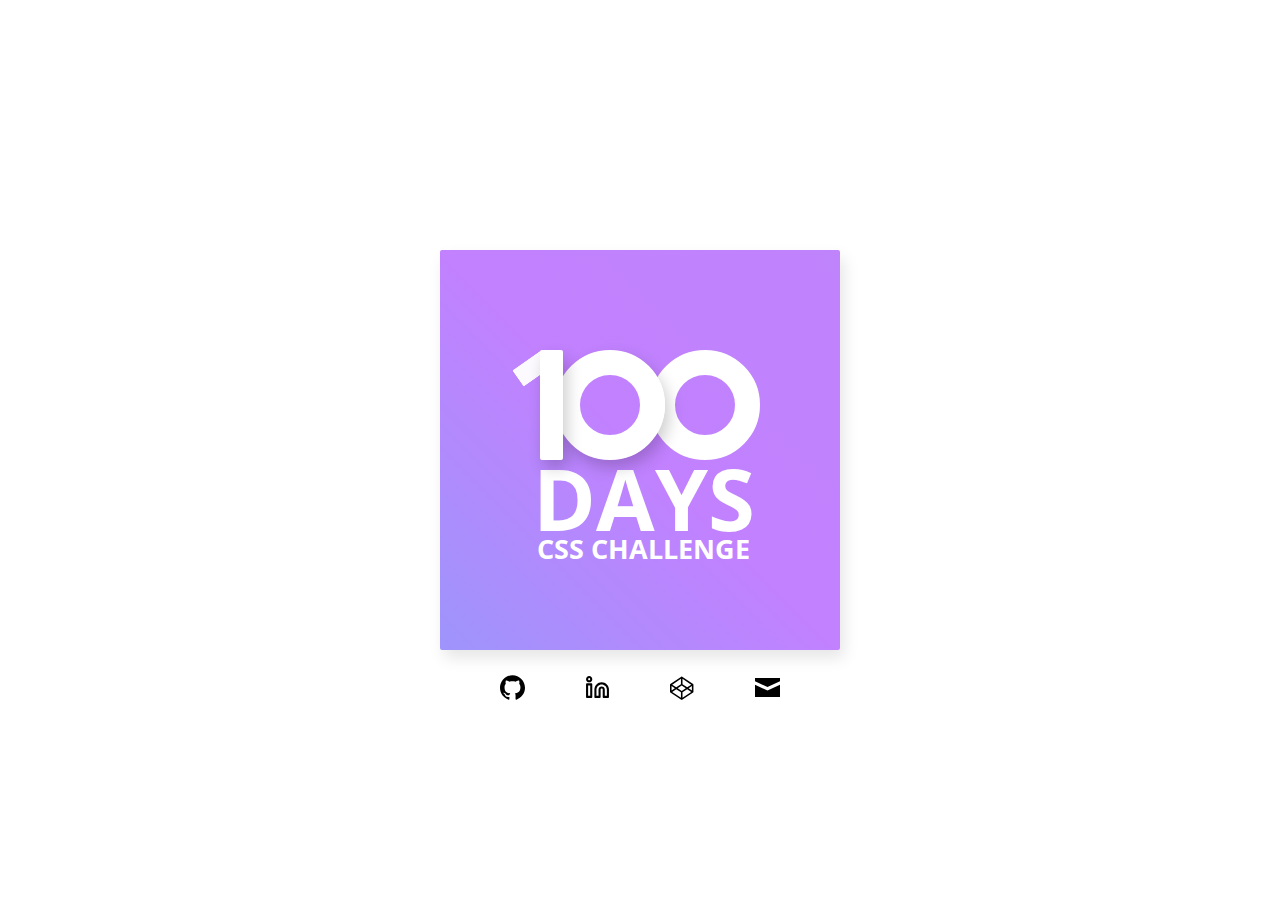
<file: day_1/index.html>
<!DOCTYPE html>
<html lang="en">
  <head>
    <meta charset="UTF-8" />
    <meta http-equiv="X-UA-Compatible" content="IE=edge" />
    <meta name="viewport" content="width=device-width, initial-scale=1.0" />
    <link rel="stylesheet" href="./style.css" />
    <title>Day One</title>
  </head>
  <body>
    <div class="frame">
      <div class="center">
        <div class="onetop"></div>
        <div class="oneline"></div>
        <div class="zero zero--1"></div>
        <div class="zero zero--2"></div>
        <h1 class="days">Days</h1>
        <h1 class="css">CSS Challenge</h1>
      </div>
      <div class="contact">
        <a
          href="https://github.com/sardaarNiamotullah"
          target="_blank"
          class="contact__site contact__site--git"
          ></a
        >
        <a
          href="https://www.linkedin.com/in/sardaar-niamotullah/"
          target="_blank"
          class="contact__site contact__site--in"
          ></a
        >
        <a
          href="https://codepen.io/sardaar_niamotullah"
          target="_blank"
          class="contact__site contact__site--pen"
          ></a
        >
        <a
          href="mailto:sardaar.niamotullah@gmail.com"
          class="contact__site contact__site--mail"
          ></a
        >
      </div>
    </div>
  </body>
</html>
</file>
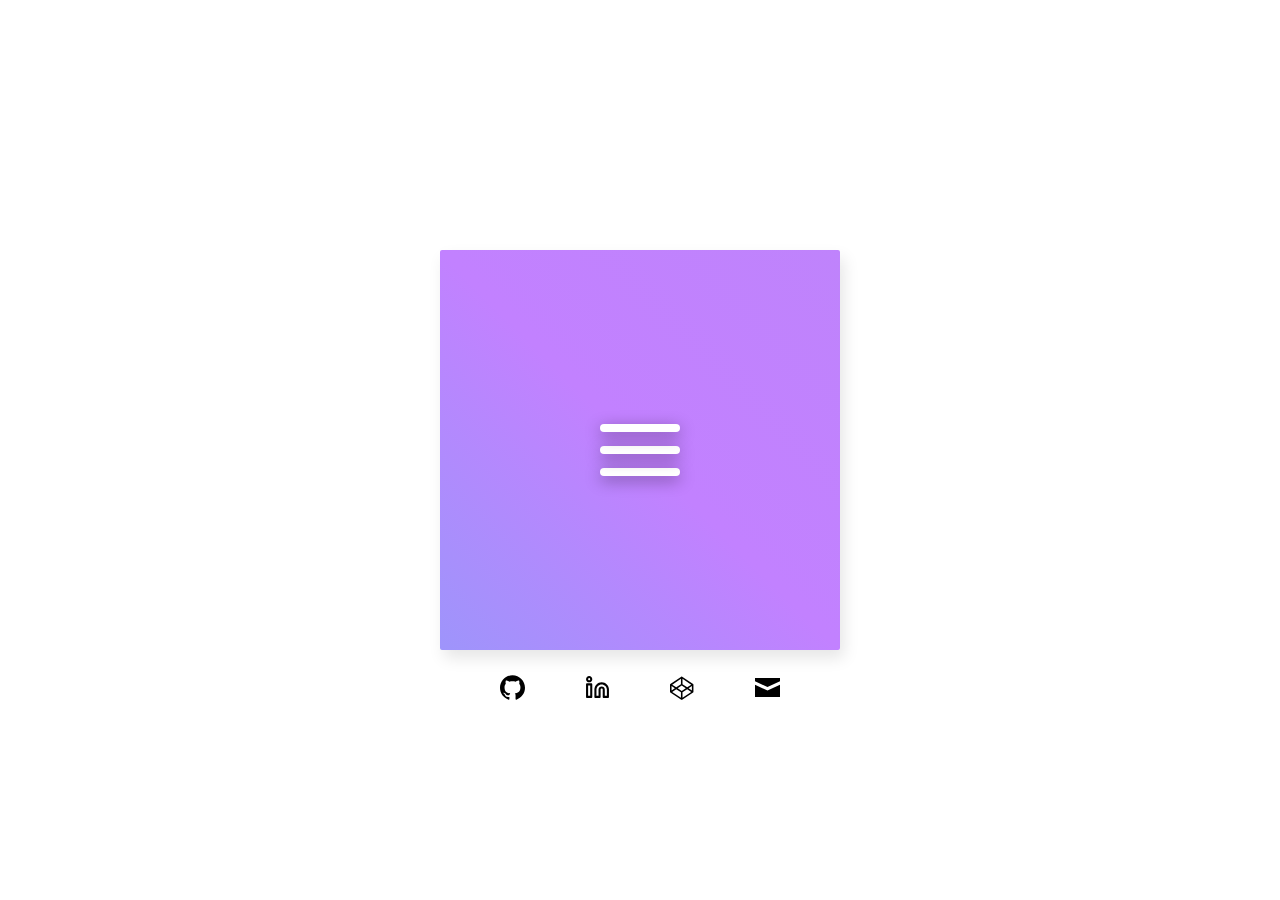
<file: day_2/index.html>
<!-- I have completed this project during doing a 100 days of CSS challenge on www.100dayscss.com -->
<!DOCTYPE html>
<html lang="en">
  <head>
    <meta charset="UTF-8" />
    <meta http-equiv="X-UA-Compatible" content="IE=edge" />
    <meta name="viewport" content="width=device-width, initial-scale=1.0" />
    <link rel="stylesheet" href="./style.css" />
    <title>Day Two</title>
  </head>
  <body>
    <div class="frame">
      <div class="center">
        <input type="checkbox" class="center__checkbox" />
        <div class="center__line"></div>
        <div class="center__imgLine"></div>
      </div>
      <div class="contact">
        <a href="https://github.com/sardaarNiamotullah" target="_blank" class="contact__site contact__site--git"></a>
        <a href="https://www.linkedin.com/in/sardaar-niamotullah/" target="_blank" class="contact__site contact__site--in"></a>
        <a href="https://codepen.io/sardaar_niamotullah" target="_blank" class="contact__site contact__site--pen"></a>
        <a href="mailto:sardaar.niamotullah@gmail.com" class="contact__site contact__site--mail"></a>
      </div>
    </div>
  </body>
</html>
</file>
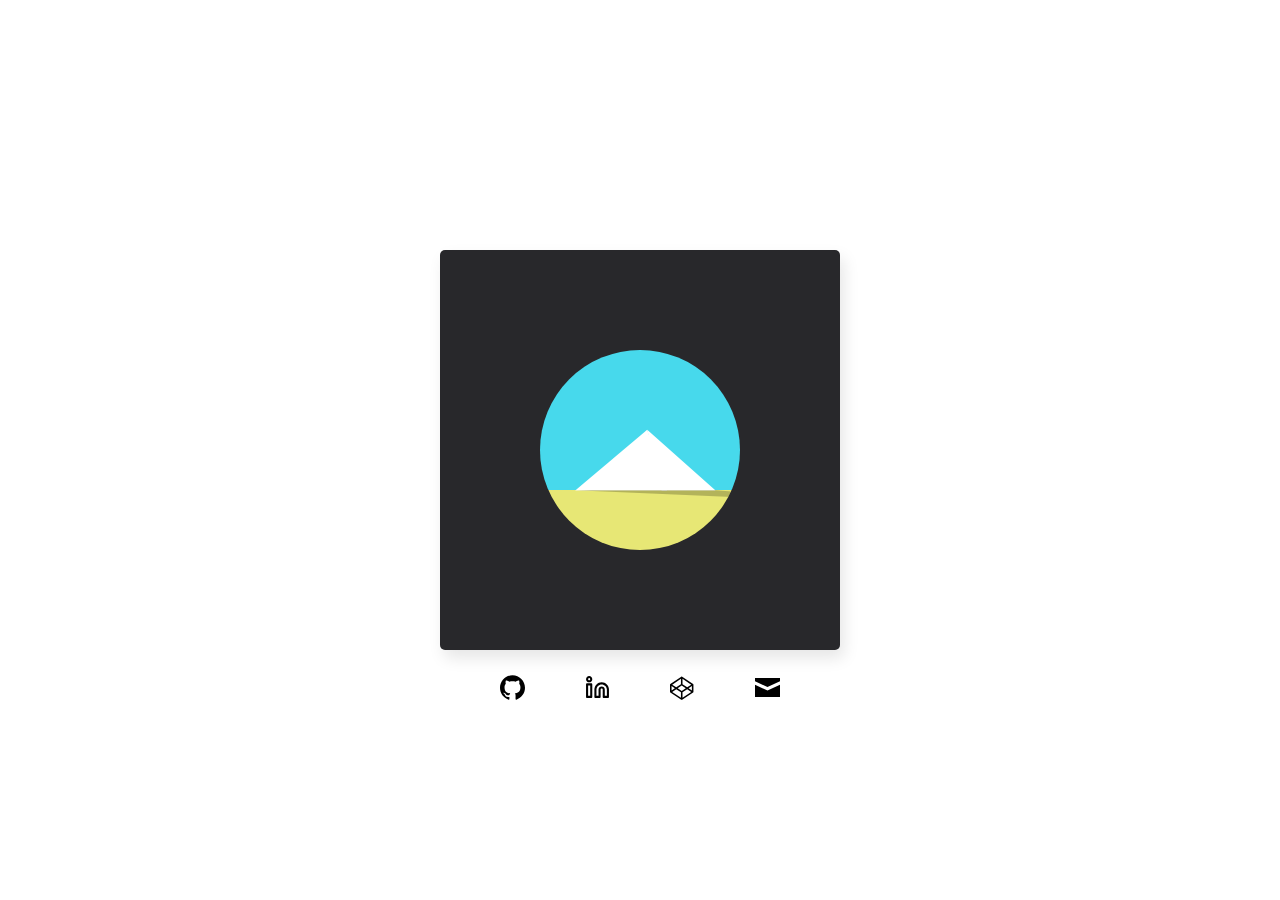
<file: day_3/index.html>
<!-- I have completed this project during doing a 100 days of CSS challenge on www.100dayscss.com -->
<!DOCTYPE html>
<html lang="en">
  <head>
    <meta charset="UTF-8" />
    <meta http-equiv="X-UA-Compatible" content="IE=edge" />
    <meta name="viewport" content="width=device-width, initial-scale=1.0" />
    <link rel="stylesheet" href="./style.css" />
    <title>Day Three</title>
  </head>
  <body>
    <div class="frame">
      <div class="center">
        <div class="center__sunContainer">
            <div class="center__sunContainer--sun"></div>
        </div>
        <div class="center__pyramidContainer">
            <div class="center__pyramidContainer--pyramid_1"></div>
            <div class="center__pyramidContainer--pyramid_2"></div>
            <div class="center__pyramidContainer--shadow"></div>
        </div>
      </div>
      <div class="contact">
        <a
          href="https://github.com/sardaarNiamotullah"
          target="_blank"
          class="contact__site contact__site--git"
          ></a
        >
        <a
          href="https://www.linkedin.com/in/sardaar-niamotullah/"
          target="_blank"
          class="contact__site contact__site--in"
          ></a
        >
        <a
          href="https://codepen.io/sardaar_niamotullah"
          target="_blank"
          class="contact__site contact__site--pen"
          ></a
        >
        <a
          href="mailto:sardaar.niamotullah@gmail.com"
          class="contact__site contact__site--mail"
          ></a
        >
      </div>
    </div>
  </body>
</html>
</file>
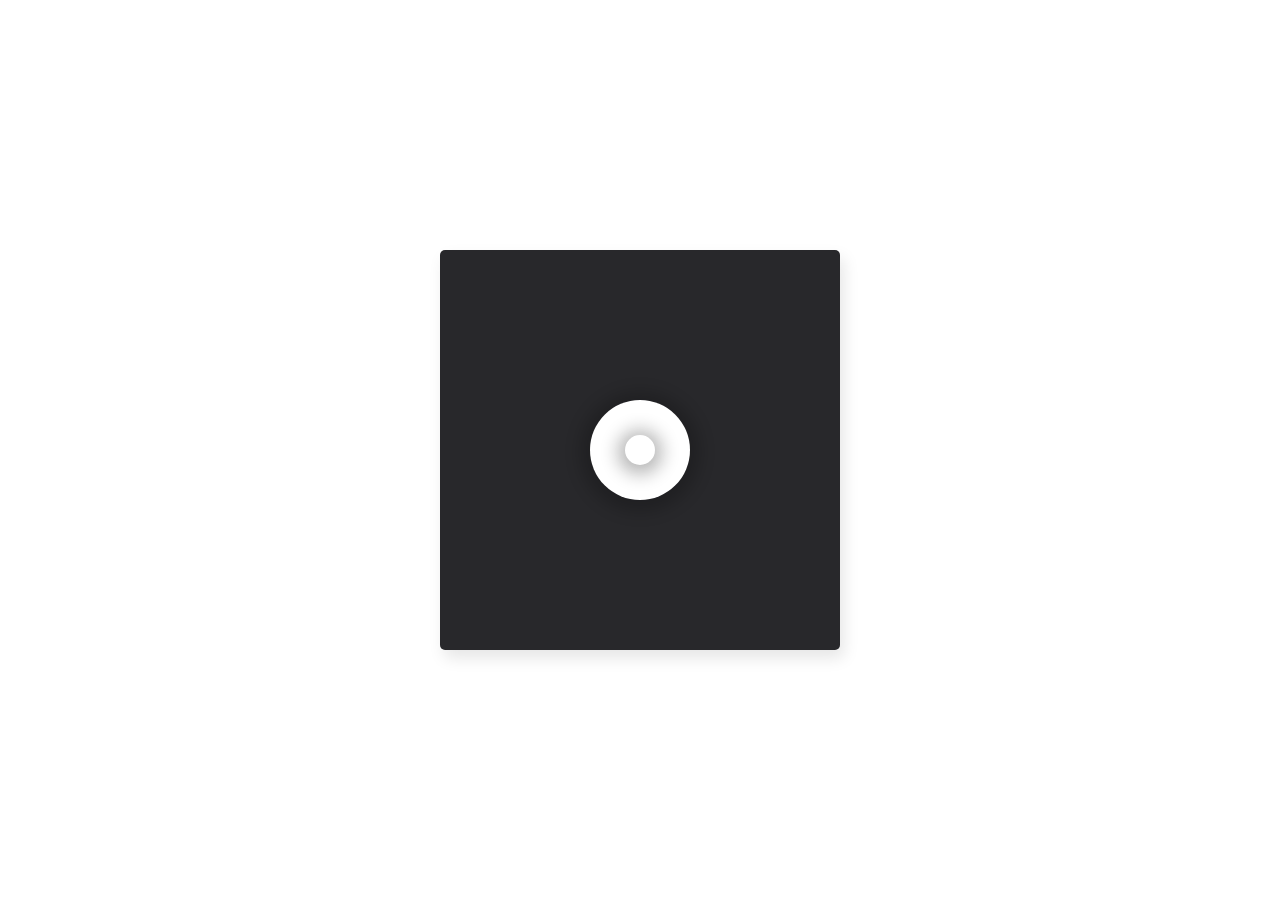
<file: day_4/index.html>
<!-- I have completed this project during doing a 100 days of CSS challenge on www.100dayscss.com -->
<!DOCTYPE html>
<html lang="en">
  <head>
    <meta charset="UTF-8" />
    <meta http-equiv="X-UA-Compatible" content="IE=edge" />
    <meta name="viewport" content="width=device-width, initial-scale=1.0" />
    <link rel="stylesheet" href="./style.css" />
    <title>Day Four</title>
  </head>
  <body>
    <div class="frame">
      <div class="center">
        <div class="center__circle center__circle--1"></div>
        <div class="center__circle center__circle--2"></div>
        <div class="center__circle center__circle--3"></div>
      </div>
      <div class="contact">
        <a
          href="https://github.com/sardaarNiamotullah"
          target="_blank"
          class="contact__site contact__site--git"
          ></a
        >
        <a
          href="https://www.linkedin.com/in/sardaar-niamotullah/"
          target="_blank"
          class="contact__site contact__site--in"
          ></a
        >
        <a
          href="https://codepen.io/sardaar_niamotullah"
          target="_blank"
          class="contact__site contact__site--pen"
          ></a
        >
        <a
          href="mailto:sardaar.niamotullah@gmail.com"
          class="contact__site contact__site--mail"
          ></a
        >
      </div>
    </div>
  </body>
</html>
</file>
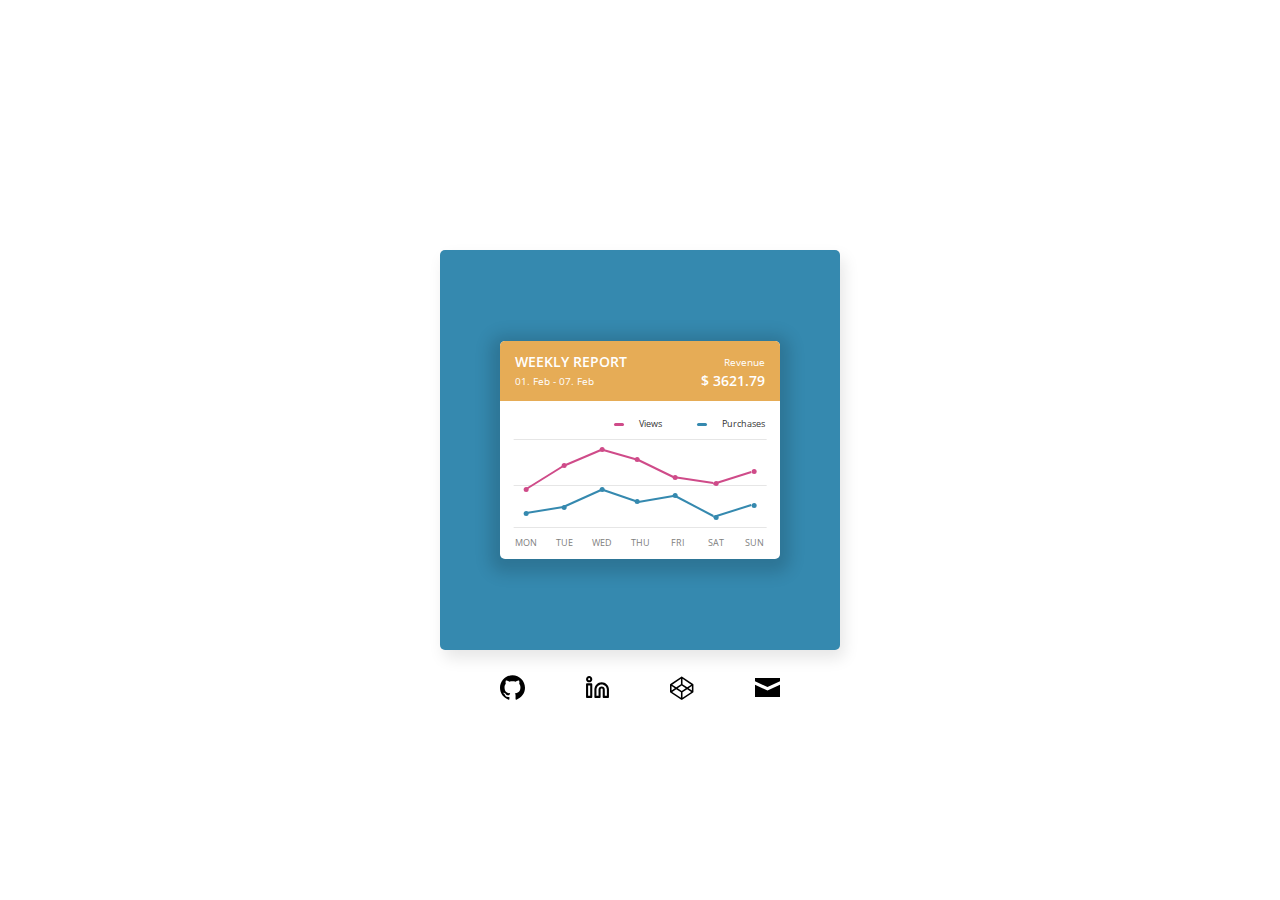
<file: day_5/index.html>
<!-- I have completed this project during doing a 100 days of CSS challenge on www.100dayscss.com -->
<!DOCTYPE html>
<html lang="en">
  <head>
    <meta charset="UTF-8" />
    <meta http-equiv="X-UA-Compatible" content="IE=edge" />
    <meta name="viewport" content="width=device-width, initial-scale=1.0" />
    <link rel="stylesheet" href="./style.css" />
    <title>Day Four: Statistic</title>
  </head>
  <body>
    <div class="frame">
      <div class="center">
        <div class="center__headingContainer">
            <div class="heading">Weekly Report</div>
            <div class="date">01. Feb - 07. Feb</div>
            <div class="revenue">Revenue</div>
            <div class="earning">$&nbsp;3621.79</div>
        </div>
        <ul class="center__list">
            <li class="views">Views</li>
            <li class="purchases">Purchases</li>
        </ul>
        <div class="center__weekContainer">
            <div class="center__weekContainer--graph">
                <div class="center__weekContainer--graph-line center__weekContainer--graph-line1"></div>
                <div class="center__weekContainer--graph-line center__weekContainer--graph-line2"></div>
                <div class="center__weekContainer--graph-line center__weekContainer--graph-line3"></div>

                <svg>
                    <line x1="13" y1="50" x2="50" y2="27" class="lineSetV"/>
                    <line x1="50" y1="27" x2="90" y2="10" class="lineSetV"/>
                    <line x1="90" y1="11" x2="125" y2="21" class="lineSetV"/>
                    <line x1="125" y1="21" x2="160" y2="38" class="lineSetV"/>
                    <line x1="160" y1="38" x2="200" y2="44" class="lineSetV"/>
                    <line x1="200" y1="45" x2="238" y2="33" class="lineSetV"/>
                    <line x1="13" y1="74" x2="50" y2="68" class="lineSetR"/>
                    <line x1="50" y1="68" x2="90" y2="50" class="lineSetR"/>
                    <line x1="90" y1="51" x2="125" y2="63" class="lineSetR"/>
                    <line x1="125" y1="63" x2="160" y2="57" class="lineSetR"/>
                    <line x1="160" y1="56" x2="200" y2="77" class="lineSetR"/>
                    <line x1="200" y1="78" x2="238" y2="66" class="lineSetR"/>
                </svg>

                <div class="center__weekContainer--graph-dot center__weekContainer--graph-dotRead center__weekContainer--graph-dotRead_1 center__weekContainer--graph-dotMON"></div>
                <div class="center__weekContainer--graph-dot center__weekContainer--graph-dotRead center__weekContainer--graph-dotRead_2 center__weekContainer--graph-dotTUE"></div>
                <div class="center__weekContainer--graph-dot center__weekContainer--graph-dotRead center__weekContainer--graph-dotRead_3 center__weekContainer--graph-dotWED"></div>
                <div class="center__weekContainer--graph-dot center__weekContainer--graph-dotRead center__weekContainer--graph-dotRead_4 center__weekContainer--graph-dotTHU"></div>
                <div class="center__weekContainer--graph-dot center__weekContainer--graph-dotRead center__weekContainer--graph-dotRead_5 center__weekContainer--graph-dotFRI"></div>
                <div class="center__weekContainer--graph-dot center__weekContainer--graph-dotRead center__weekContainer--graph-dotRead_6 center__weekContainer--graph-dotSAT"></div>
                <div class="center__weekContainer--graph-dot center__weekContainer--graph-dotRead center__weekContainer--graph-dotRead_7 center__weekContainer--graph-dotSUN"></div>
                <div class="center__weekContainer--graph-dot center__weekContainer--graph-dotBlue center__weekContainer--graph-dotBlue_1 center__weekContainer--graph-dotMON"></div>
                <div class="center__weekContainer--graph-dot center__weekContainer--graph-dotBlue center__weekContainer--graph-dotBlue_2 center__weekContainer--graph-dotTUE"></div>
                <div class="center__weekContainer--graph-dot center__weekContainer--graph-dotBlue center__weekContainer--graph-dotBlue_3 center__weekContainer--graph-dotWED"></div>
                <div class="center__weekContainer--graph-dot center__weekContainer--graph-dotBlue center__weekContainer--graph-dotBlue_4 center__weekContainer--graph-dotTHU"></div>
                <div class="center__weekContainer--graph-dot center__weekContainer--graph-dotBlue center__weekContainer--graph-dotBlue_5 center__weekContainer--graph-dotFRI"></div>
                <div class="center__weekContainer--graph-dot center__weekContainer--graph-dotBlue center__weekContainer--graph-dotBlue_6 center__weekContainer--graph-dotSAT"></div>
                <div class="center__weekContainer--graph-dot center__weekContainer--graph-dotBlue center__weekContainer--graph-dotBlue_7 center__weekContainer--graph-dotSUN"></div>
            </div>
            <div class="center__weekContainer--week">Mon</div>
            <div class="center__weekContainer--week">Tue</div>
            <div class="center__weekContainer--week">Wed</div>
            <div class="center__weekContainer--week">Thu</div>
            <div class="center__weekContainer--week">Fri</div>
            <div class="center__weekContainer--week">Sat</div>
            <div class="center__weekContainer--week">Sun</div>
        </div>
      </div>
      <div class="contact">
        <a
          href="https://github.com/sardaarNiamotullah"
          target="_blank"
          class="contact__site contact__site--git"
          ></a
        >
        <a
          href="https://www.linkedin.com/in/sardaar-niamotullah/"
          target="_blank"
          class="contact__site contact__site--in"
          ></a
        >
        <a
          href="https://codepen.io/sardaar_niamotullah"
          target="_blank"
          class="contact__site contact__site--pen"
          ></a
        >
        <a
          href="mailto:sardaar.niamotullah@gmail.com"
          class="contact__site contact__site--mail"
          ></a
        >
      </div>
    </div>
  </body>
</html>
</file>
<file: day_1/style.css>
@import url(https://fonts.googleapis.com/css?family=Open+Sans:700,300);
* {
  padding: 0;
  margin: 0;
  box-sizing: border-box;
}

.frame {
  position: absolute;
  top: 50%;
  left: 50%;
  width: 400px;
  height: 400px;
  margin-top: -200px;
  margin-left: -200px;
  border-radius: 2px;
  box-shadow: 4px 8px 16px 0 rgba(0, 0, 0, 0.1);
  overflow: hidden;
  background: linear-gradient(to right top, rgb(77, 77, 197), rgb(104, 177, 245), rgb(194, 129, 255), rgb(187, 134, 247), rgb(222, 67, 243));
  background-size: 500% 500%;
  color: white;
  font-family: "Open Sans", Helvetica, sans-serif;
  -webkit-font-smoothing: antialiased;
  -moz-osx-font-smoothing: grayscale;
  overflow: visible;
  animation: bdrop 7s ease-in infinite;
}

.center .onetop {
  background: rgba(255, 255, 255, 0.95);
  width: 65px;
  height: 20px;
  border-radius: 2px;
  position: absolute;
  top: 100px;
  left: 72px;
  rotate: -35deg;
  clip-path: polygon(0 0, 54% 0, 71% 100%, 0 100%);
}
.center .oneline {
  background: white;
  width: 23px;
  height: 110px;
  border-radius: 2px;
  position: absolute;
  top: 100px;
  left: 100px;
  z-index: 2;
  box-shadow: 4px 8px 16px rgba(0, 0, 0, 0.2);
}
.center .zero {
  background: transparent;
  box-sizing: border-box;
  position: absolute;
  width: 110px;
  height: 110px;
  border-radius: 50%;
  border: 25px solid white;
}
.center .zero--1 {
  top: 100px;
  left: 115px;
  z-index: 1;
  box-shadow: 4px 8px 16px rgba(0, 0, 0, 0.2);
}
.center .zero--2 {
  top: 100px;
  left: 210px;
}
.center h1 {
  position: absolute;
  text-transform: uppercase;
}
.center .days {
  top: 190px;
  left: 93px;
  font-size: 85px;
}
.center .css {
  top: 280px;
  left: 97px;
  font-size: 27px;
}

@keyframes bdrop {
  0% {
    background-position: 0% 50%;
  }
  50% {
    background-position: 100% 50%;
  }
  100% {
    background-position: 0% 50%;
  }
}
.contact {
  position: absolute;
  height: 50px;
  width: 400px;
  top: 100%;
  background: transparent;
  display: flex;
  justify-content: space-evenly;
  align-items: end;
}
.contact__site {
  background: black;
  height: 25px;
  width: 25px;
  transition: all 0.2s;
}
.contact__site:hover {
  transform: scale(1.2);
}
.contact__site--git {
  -webkit-mask-image: url(../SVG/github.svg);
  mask-image: url(../SVG/github.svg);
  -webkit-mask-size: cover;
  mask-size: cover;
}
.contact__site--in {
  -webkit-mask-image: url(../SVG/linkedin.svg);
  mask-image: url(../SVG/linkedin.svg);
  -webkit-mask-size: cover;
  mask-size: cover;
}
.contact__site--pen {
  -webkit-mask-image: url(../SVG/codepen.svg);
  mask-image: url(../SVG/codepen.svg);
  -webkit-mask-size: cover;
  mask-size: cover;
}
.contact__site--mail {
  -webkit-mask-image: url(../SVG/mail.svg);
  mask-image: url(../SVG/mail.svg);
  -webkit-mask-size: cover;
  mask-size: cover;
}

/*# sourceMappingURL=style.css.map */
</file>
<file: day_2/style.css>
@import url(https://fonts.googleapis.com/css?family=Open+Sans:700,300);
* {
  margin: 0;
  padding: 0;
}

.frame {
  position: absolute;
  top: 50%;
  left: 50%;
  width: 400px;
  height: 400px;
  margin-top: -200px;
  margin-left: -200px;
  border-radius: 2px;
  box-shadow: 4px 8px 16px 0 rgba(0, 0, 0, 0.1);
  overflow: hidden;
  background: linear-gradient(to right top, rgb(77, 77, 197), rgb(104, 177, 245), rgb(194, 129, 255), rgb(187, 134, 247), rgb(222, 67, 243));
  background-size: 500% 500%;
  animation: bdrop 7s ease-in infinite;
  color: #333;
  font-family: "Open Sans", Helvetica, sans-serif;
  -webkit-font-smoothing: antialiased;
  -moz-osx-font-smoothing: grayscale;
  overflow: visible;
}

.center {
  position: absolute;
  top: 50%;
  left: 50%;
  transform: translate(-50%, -50%);
  width: 300px;
  height: 300px;
}
.center__checkbox {
  position: absolute;
  inset: 0;
  margin: auto;
  height: 100px;
  width: 100px;
  z-index: 10;
  opacity: 0;
}
.center__imgLine {
  position: absolute;
  background: white;
  inset: 0;
  margin: auto;
  height: 8px;
  width: 80px;
  border-radius: 50px;
  box-shadow: 0px 4px 16px rgba(0, 0, 0, 0.4);
  transition-property: height, width, opacity;
  transition-duration: 0.3s, 0.3s, 0s;
  transition-delay: 0s, 0s, 0.3s;
  transition-timing-function: ease-out, ease-out, ease-out;
}
.center__line {
  position: absolute;
  background: transparent;
  top: 146px;
  left: 110px;
  height: 8px;
  width: 80px;
  border-radius: 50px;
  box-shadow: none;
}
.center__line::before {
  top: -22px;
  z-index: 3;
  content: "";
  position: absolute;
  height: 8px;
  width: 80px;
  border-radius: 50px;
  background: white;
  box-shadow: 0px 4px 16px rgba(0, 0, 0, 0.4);
  transform-origin: center;
  transition-property: top, rotate;
  transition-duration: 0.3s, 0.3s;
  transition-delay: 0s, 0.3s;
  transition-timing-function: ease-out, ease-out;
}
.center__line::after {
  top: 22px;
  content: "";
  position: absolute;
  height: 8px;
  width: 80px;
  border-radius: 50px;
  background: white;
  box-shadow: 0px 4px 16px rgba(0, 0, 0, 0.4);
  transform-origin: center;
  transition-property: top, rotate;
  transition-duration: 0.3s, 0.3s;
  transition-delay: 0s, 0.3s;
  transition-timing-function: ease-out, ease-out;
}
.center__checkbox:checked ~ .center__imgLine {
  opacity: 0;
  height: 5px;
  width: 40px;
}
.center__checkbox:checked + .center__line::before {
  top: 0;
  rotate: 135deg;
}
.center__checkbox:checked + .center__line::after {
  top: 0;
  rotate: 45deg;
}
.center__checkbox:not(:checked) + .center__line::before {
  transition-delay: 0.3s, 0s;
}
.center__checkbox:not(:checked) + .center__line::after {
  transition-delay: 0.3s, 0s;
}

@keyframes bdrop {
  0% {
    background-position: 0% 50%;
  }
  50% {
    background-position: 100% 50%;
  }
  100% {
    background-position: 0% 50%;
  }
}
.contact {
  position: absolute;
  height: 50px;
  width: 400px;
  top: 100%;
  background: transparent;
  display: flex;
  justify-content: space-evenly;
  align-items: end;
}
.contact__site {
  background: black;
  height: 25px;
  width: 25px;
  transition: all 0.2s;
}
.contact__site:hover {
  transform: scale(1.2);
}
.contact__site--git {
  -webkit-mask-image: url(../SVG/github.svg);
  mask-image: url(../SVG/github.svg);
  -webkit-mask-size: cover;
  mask-size: cover;
}
.contact__site--in {
  -webkit-mask-image: url(../SVG/linkedin.svg);
  mask-image: url(../SVG/linkedin.svg);
  -webkit-mask-size: cover;
  mask-size: cover;
}
.contact__site--pen {
  -webkit-mask-image: url(../SVG/codepen.svg);
  mask-image: url(../SVG/codepen.svg);
  -webkit-mask-size: cover;
  mask-size: cover;
}
.contact__site--mail {
  -webkit-mask-image: url(../SVG/mail.svg);
  mask-image: url(../SVG/mail.svg);
  -webkit-mask-size: cover;
  mask-size: cover;
}

/*# sourceMappingURL=style.css.map */
</file>
<file: day_3/style.css>
@import url(https://fonts.googleapis.com/css?family=Open+Sans:700,300);
@keyframes sun {
  0% {
    transform: translate(-50%, -50%) rotate(45deg);
  }
  90% {
    transform: translate(-50%, -50%) rotate(225deg);
  }
  100% {
    transform: translate(-50%, -50%) rotate(225deg);
  }
}
@keyframes daylight {
  0% {
    opacity: 0;
  }
  23% {
    opacity: 1;
  }
  45% {
    opacity: 1;
  }
  65% {
    opacity: 1;
  }
  90% {
    opacity: 0;
  }
  100% {
    opacity: 0;
  }
}
@keyframes py_1 {
  0% {
    background: rgb(201, 201, 201);
  }
  10% {
    background: rgb(201, 201, 201);
  }
  55% {
    background: rgb(255, 255, 255);
  }
  80% {
    background: rgb(201, 201, 201);
  }
  100% {
    background: rgb(175, 175, 175);
  }
}
@keyframes py_2 {
  0% {
    background: rgb(165, 165, 165);
  }
  10% {
    background: rgb(201, 201, 201);
  }
  55% {
    background: rgb(201, 201, 201);
  }
  90% {
    background: rgb(255, 255, 255);
  }
  100% {
    background: rgb(255, 255, 255);
  }
}
* {
  margin: 0;
  padding: 0;
}

.contact {
  position: absolute;
  height: 50px;
  width: 400px;
  top: 100%;
  background: transparent;
  display: flex;
  justify-content: space-evenly;
  align-items: end;
}
.contact__site {
  background: rgb(0, 0, 0);
  height: 25px;
  width: 25px;
  transition: all 0.2s;
}
.contact__site:hover {
  transform: scale(1.2);
}
.contact__site--git {
  -webkit-mask-image: url(../SVG/github.svg);
  mask-image: url(../SVG/github.svg);
  -webkit-mask-size: cover;
  mask-size: cover;
}
.contact__site--in {
  -webkit-mask-image: url(../SVG/linkedin.svg);
  mask-image: url(../SVG/linkedin.svg);
  -webkit-mask-size: cover;
  mask-size: cover;
}
.contact__site--pen {
  -webkit-mask-image: url(../SVG/codepen.svg);
  mask-image: url(../SVG/codepen.svg);
  -webkit-mask-size: cover;
  mask-size: cover;
}
.contact__site--mail {
  -webkit-mask-image: url(../SVG/mail.svg);
  mask-image: url(../SVG/mail.svg);
  -webkit-mask-size: cover;
  mask-size: cover;
}

.frame {
  position: absolute;
  top: 50%;
  left: 50%;
  width: 400px;
  height: 400px;
  margin-top: -200px;
  margin-left: -200px;
  border-radius: 5px;
  box-shadow: 4px 8px 16px 0 rgba(0, 0, 0, 0.1);
  overflow: hidden;
  background: #28282B;
  color: #333;
  font-family: "Open Sans", Helvetica, sans-serif;
  -webkit-font-smoothing: antialiased;
  -moz-osx-font-smoothing: grayscale;
  overflow: visible;
}

.center {
  position: absolute;
  top: 50%;
  left: 50%;
  transform: translate(-50%, -50%);
  width: 200px;
  height: 200px;
  background: linear-gradient(to bottom, rgb(71, 217, 236) 70%, rgb(231, 231, 117) 70%);
  border-radius: 50%;
  overflow: hidden;
  animation: daylight 4s ease-in-out infinite;
}
.center__sunContainer {
  position: absolute;
  top: 82%;
  left: 50%;
  transform: translate(-50%, -50%) rotate(45deg);
  width: 195px;
  height: 195px;
  background: transparent;
  animation: sun 4s cubic-bezier(0.32, 0.77, 0.42, -0.17) infinite;
}
.center__sunContainer--sun {
  position: absolute;
  top: 100%;
  left: 0%;
  transform: translate(-50%, -50%);
  width: 33px;
  height: 33px;
  background: yellow;
  border-radius: 50%;
}
.center__pyramidContainer {
  position: absolute;
  top: 50%;
  left: 50%;
  height: 80px;
  width: 80px;
  background: transparent;
  transform: translate(-50%, -50%);
}
.center__pyramidContainer--pyramid_1 {
  position: absolute;
  top: 57%;
  left: 50%;
  transform: translate(-50%, -50%);
  height: 70px;
  width: 180px;
  background-color: white;
  clip-path: polygon(54% 13%, 14% 100%, 65% 100%);
  animation: py_1 4s ease-in-out infinite;
}
.center__pyramidContainer--pyramid_2 {
  position: absolute;
  top: 57%;
  left: 50%;
  transform: translate(-50%, -50%);
  height: 70px;
  width: 180px;
  background-color: white;
  clip-path: polygon(54% 13%, 62% 100%, 92% 100%);
  animation: py_2 4s ease-in-out infinite;
}
.center__pyramidContainer--shadow {
  position: absolute;
  top: 144%;
  left: 50%;
  transform: translate(-50%, -50%);
  height: 70px;
  width: 180px;
  background-color: rgba(0, 0, 0, 0.225);
  clip-path: polygon(92% 0%, 14% 0, 190% 20%);
  animation: shadowM 4s ease-out infinite;
}

@keyframes shadowM {
  20% {
    clip-path: polygon(92% 0%, 14% 0, 130% 60%);
  }
  40% {
    clip-path: polygon(92% 0%, 14% 0, 130% 60%);
  }
  60% {
    clip-path: polygon(92% 0%, 14% 0, 80% 30%);
  }
  80% {
    clip-path: polygon(92% 0%, 14% 0, 30% 50%);
  }
  90% {
    clip-path: polygon(92% 0%, 14% 0, -100% 30%);
  }
  100% {
    clip-path: polygon(92% 0%, 14% 0, -190% 20%);
  }
}

/*# sourceMappingURL=style.css.map */
</file>
<file: day_4/style.css>
@import url(https://fonts.googleapis.com/css?family=Open+Sans:700,300);
* {
  margin: 0;
  padding: 0;
}

.contact {
  position: absolute;
  height: 50px;
  width: 400px;
  top: 100%;
  background: transparent;
  display: flex;
  justify-content: space-evenly;
  align-items: end;
}
.contact__site {
  background: white;
  height: 25px;
  width: 25px;
  transition: all 0.2s;
}
.contact__site:hover {
  transform: scale(1.2);
}
.contact__site--git {
  -webkit-mask-image: url(../SVG/github.svg);
  mask-image: url(../SVG/github.svg);
  -webkit-mask-size: cover;
  mask-size: cover;
}
.contact__site--in {
  -webkit-mask-image: url(../SVG/linkedin.svg);
  mask-image: url(../SVG/linkedin.svg);
  -webkit-mask-size: cover;
  mask-size: cover;
}
.contact__site--pen {
  -webkit-mask-image: url(../SVG/codepen.svg);
  mask-image: url(../SVG/codepen.svg);
  -webkit-mask-size: cover;
  mask-size: cover;
}
.contact__site--mail {
  -webkit-mask-image: url(../SVG/mail.svg);
  mask-image: url(../SVG/mail.svg);
  -webkit-mask-size: cover;
  mask-size: cover;
}

.frame {
  position: absolute;
  top: 50%;
  left: 50%;
  width: 400px;
  height: 400px;
  margin-top: -200px;
  margin-left: -200px;
  border-radius: 5px;
  box-shadow: 4px 8px 16px 0 rgba(0, 0, 0, 0.1);
  overflow: hidden;
  background: #28282B;
  color: #333;
  font-family: "Open Sans", Helvetica, sans-serif;
  -webkit-font-smoothing: antialiased;
  -moz-osx-font-smoothing: grayscale;
  overflow: visible;
}

.center {
  position: absolute;
  top: 50%;
  left: 50%;
  transform: translate(-50%, -50%);
  width: 200px;
  height: 200px;
  background: transparent;
}
.center__circle {
  position: absolute;
  top: 50%;
  left: 50%;
  transform: translate(-50%, -50%);
  border-radius: 50%;
  box-shadow: 0 2px 16px 10px rgba(0, 0, 0, 0.2);
  background: white;
}
.center__circle--1 {
  width: 100px;
  height: 100px;
  animation: l 4s cubic-bezier(0.22, 0.79, 0.74, 0.88) infinite alternate;
}
.center__circle--2 {
  width: 0px;
  height: 0px;
  animation: m 4s cubic-bezier(0.22, 0.79, 0.74, 0.88) infinite alternate;
}
.center__circle--3 {
  width: 30px;
  height: 30px;
  animation: s 4s cubic-bezier(0.22, 0.79, 0.74, 0.88) infinite alternate;
}

@keyframes l {
  0% {
    width: 0px;
    height: 0px;
    box-shadow: none;
  }
  20% {
    width: 0px;
    height: 0px;
    box-shadow: none;
  }
  100% {
    width: 100px;
    height: 100px;
    box-shadow: 0 2px 16px 10px rgba(0, 0, 0, 0.2);
  }
}
@keyframes m {
  0% {
    width: 0px;
    height: 0px;
    box-shadow: none;
  }
  60% {
    width: 0px;
    height: 0px;
    box-shadow: none;
  }
  100% {
    width: 70px;
    height: 70px;
    box-shadow: 0 2px 16px 10px rgba(0, 0, 0, 0.2);
  }
}
@keyframes s {
  0% {
    width: 0px;
    height: 0px;
    box-shadow: none;
  }
  80% {
    width: 0px;
    height: 0px;
    box-shadow: none;
  }
  100% {
    width: 35px;
    height: 35px;
    box-shadow: 0 2px 16px 10px rgba(0, 0, 0, 0.2);
  }
}

/*# sourceMappingURL=style.css.map */
</file>
<file: day_5/style.css>
@import url(https://fonts.googleapis.com/css?family=Open+Sans:700,300);
.contact {
  position: absolute;
  height: 50px;
  width: 400px;
  top: 100%;
  background: transparent;
  display: flex;
  justify-content: space-evenly;
  align-items: end;
}
.contact__site {
  background: rgb(0, 0, 0);
  height: 25px;
  width: 25px;
  transition: all 0.2s;
}
.contact__site:hover {
  transform: scale(1.2);
}
.contact__site--git {
  -webkit-mask-image: url(../SVG/github.svg);
  mask-image: url(../SVG/github.svg);
  -webkit-mask-size: cover;
  mask-size: cover;
}
.contact__site--in {
  -webkit-mask-image: url(../SVG/linkedin.svg);
  mask-image: url(../SVG/linkedin.svg);
  -webkit-mask-size: cover;
  mask-size: cover;
}
.contact__site--pen {
  -webkit-mask-image: url(../SVG/codepen.svg);
  mask-image: url(../SVG/codepen.svg);
  -webkit-mask-size: cover;
  mask-size: cover;
}
.contact__site--mail {
  -webkit-mask-image: url(../SVG/mail.svg);
  mask-image: url(../SVG/mail.svg);
  -webkit-mask-size: cover;
  mask-size: cover;
}

.frame {
  position: absolute;
  top: 50%;
  left: 50%;
  width: 400px;
  height: 400px;
  margin-top: -200px;
  margin-left: -200px;
  border-radius: 5px;
  box-shadow: 4px 8px 16px 0 rgba(0, 0, 0, 0.1);
  overflow: hidden;
  background: #3589af;
  color: #333;
  font-family: "Open Sans", Helvetica, sans-serif;
  -webkit-font-smoothing: antialiased;
  -moz-osx-font-smoothing: grayscale;
  overflow: visible;
}

.center {
  position: absolute;
  top: 50%;
  left: 50%;
  transform: translate(-50%, -50%);
  width: 70%;
  box-shadow: 0px 4px 16px 10px rgba(0, 0, 0, 0.15);
  background: white;
  border-radius: 5px;
  overflow: hidden;
}
.center__headingContainer {
  background: rgb(230, 172, 86);
  height: 60px;
  color: white;
  display: grid;
  grid-template-columns: 150px 100px;
  align-content: center;
  justify-content: space-between;
}
.center__headingContainer .heading {
  order: 0;
  place-self: center flex-start;
  padding-left: 15px;
  text-transform: uppercase;
  font-weight: 600;
  font-size: 14px;
}
.center__headingContainer .date {
  order: 2;
  place-self: center flex-start;
  padding-left: 15px;
  font-size: 10px;
}
.center__headingContainer .revenue {
  order: 1;
  place-self: center flex-end;
  padding-right: 15px;
  font-size: 10px;
}
.center__headingContainer .earning {
  order: 3;
  place-self: center flex-end;
  padding-right: 15px;
  font-weight: 600;
  font-size: 14px;
}
.center__list {
  list-style: none;
  display: flex;
  height: 20px;
  justify-content: right;
  align-items: flex-end;
  font-size: 9px;
}
.center__list li {
  position: relative;
}
.center__list li::before {
  content: "";
  position: absolute;
  height: 3px;
  width: 10px;
  left: -25px;
  top: 47%;
  border-radius: 10px;
}
.center__list .views {
  margin-right: 60px;
}
.center__list .views::before {
  background: #cf4b89;
}
.center__list .purchases {
  margin-right: 15px;
}
.center__list .purchases::before {
  background: #3589af;
}
.center__weekContainer {
  margin: 0 7px;
  padding-bottom: 10px;
  height: 110px;
  font-size: 9px;
  color: gray;
  text-transform: uppercase;
  position: relative;
  display: grid;
  align-content: flex-end;
  place-items: center;
  grid-template-columns: repeat(7, 1fr);
}
.center__weekContainer--graph {
  position: absolute;
  top: 50%;
  left: 50%;
  transform: translate(-50%, -50%);
  width: 95%;
  height: 100%;
}
.center__weekContainer--graph-line {
  position: absolute;
  left: 0;
  height: 0.1px;
  width: 100%;
  background: rgba(128, 128, 128, 0.2);
}
.center__weekContainer--graph-line1 {
  top: 0%;
}
.center__weekContainer--graph-line2 {
  top: 38%;
}
.center__weekContainer--graph-line3 {
  top: 73%;
}
.center__weekContainer--graph-dot {
  position: absolute;
  width: 5px;
  height: 5px;
  border-radius: 50%;
  cursor: pointer;
}
.center__weekContainer--graph-dotRead {
  background: #cf4b89;
}
.center__weekContainer--graph-dotRead_1 {
  top: 40%;
}
.center__weekContainer--graph-dotRead_1::after {
  text-align: center;
  padding-top: 3px;
  color: white;
  display: block;
  position: absolute;
  top: -100%;
  left: 62%;
  transform: translate(-50%, -50%);
  border-radius: 2px;
  visibility: hidden;
  opacity: 0;
  width: 30px;
  height: 25px;
  font-size: 10px;
  font-weight: bold;
  cursor: default;
  clip-path: polygon(0% 0%, 100% 0%, 100% 75%, 60% 81%, 49% 100%, 37% 80%, 0% 75%);
  transition: all 0.3s;
  content: "443";
  background: #cf4b89;
}
.center__weekContainer--graph-dotRead_1:hover::after, .center__weekContainer--graph-dotRead_1:active::after {
  visibility: visible;
  opacity: 1;
  top: -300%;
}
.center__weekContainer--graph-dotRead_2 {
  top: 20%;
}
.center__weekContainer--graph-dotRead_2::after {
  text-align: center;
  padding-top: 3px;
  color: white;
  display: block;
  position: absolute;
  top: -100%;
  left: 62%;
  transform: translate(-50%, -50%);
  border-radius: 2px;
  visibility: hidden;
  opacity: 0;
  width: 30px;
  height: 25px;
  font-size: 10px;
  font-weight: bold;
  cursor: default;
  clip-path: polygon(0% 0%, 100% 0%, 100% 75%, 60% 81%, 49% 100%, 37% 80%, 0% 75%);
  transition: all 0.3s;
  content: "513";
  background: #cf4b89;
}
.center__weekContainer--graph-dotRead_2:hover::after, .center__weekContainer--graph-dotRead_2:active::after {
  visibility: visible;
  opacity: 1;
  top: -300%;
}
.center__weekContainer--graph-dotRead_3 {
  top: 7%;
}
.center__weekContainer--graph-dotRead_3::after {
  text-align: center;
  padding-top: 3px;
  color: white;
  display: block;
  position: absolute;
  top: -100%;
  left: 62%;
  transform: translate(-50%, -50%);
  border-radius: 2px;
  visibility: hidden;
  opacity: 0;
  width: 30px;
  height: 25px;
  font-size: 10px;
  font-weight: bold;
  cursor: default;
  clip-path: polygon(0% 0%, 100% 0%, 100% 75%, 60% 81%, 49% 100%, 37% 80%, 0% 75%);
  transition: all 0.3s;
  content: "550";
  background: #cf4b89;
}
.center__weekContainer--graph-dotRead_3:hover::after, .center__weekContainer--graph-dotRead_3:active::after {
  visibility: visible;
  opacity: 1;
  top: -300%;
}
.center__weekContainer--graph-dotRead_4 {
  top: 15%;
}
.center__weekContainer--graph-dotRead_4::after {
  text-align: center;
  padding-top: 3px;
  color: white;
  display: block;
  position: absolute;
  top: -100%;
  left: 62%;
  transform: translate(-50%, -50%);
  border-radius: 2px;
  visibility: hidden;
  opacity: 0;
  width: 30px;
  height: 25px;
  font-size: 10px;
  font-weight: bold;
  cursor: default;
  clip-path: polygon(0% 0%, 100% 0%, 100% 75%, 60% 81%, 49% 100%, 37% 80%, 0% 75%);
  transition: all 0.3s;
  content: "520";
  background: #cf4b89;
}
.center__weekContainer--graph-dotRead_4:hover::after, .center__weekContainer--graph-dotRead_4:active::after {
  visibility: visible;
  opacity: 1;
  top: -300%;
}
.center__weekContainer--graph-dotRead_5 {
  top: 30%;
}
.center__weekContainer--graph-dotRead_5::after {
  text-align: center;
  padding-top: 3px;
  color: white;
  display: block;
  position: absolute;
  top: -100%;
  left: 62%;
  transform: translate(-50%, -50%);
  border-radius: 2px;
  visibility: hidden;
  opacity: 0;
  width: 30px;
  height: 25px;
  font-size: 10px;
  font-weight: bold;
  cursor: default;
  clip-path: polygon(0% 0%, 100% 0%, 100% 75%, 60% 81%, 49% 100%, 37% 80%, 0% 75%);
  transition: all 0.3s;
  content: "480";
  background: #cf4b89;
}
.center__weekContainer--graph-dotRead_5:hover::after, .center__weekContainer--graph-dotRead_5:active::after {
  visibility: visible;
  opacity: 1;
  top: -300%;
}
.center__weekContainer--graph-dotRead_6 {
  top: 35%;
}
.center__weekContainer--graph-dotRead_6::after {
  text-align: center;
  padding-top: 3px;
  color: white;
  display: block;
  position: absolute;
  top: -100%;
  left: 62%;
  transform: translate(-50%, -50%);
  border-radius: 2px;
  visibility: hidden;
  opacity: 0;
  width: 30px;
  height: 25px;
  font-size: 10px;
  font-weight: bold;
  cursor: default;
  clip-path: polygon(0% 0%, 100% 0%, 100% 75%, 60% 81%, 49% 100%, 37% 80%, 0% 75%);
  transition: all 0.3s;
  content: "450";
  background: #cf4b89;
}
.center__weekContainer--graph-dotRead_6:hover::after, .center__weekContainer--graph-dotRead_6:active::after {
  visibility: visible;
  opacity: 1;
  top: -300%;
}
.center__weekContainer--graph-dotRead_7 {
  top: 25%;
}
.center__weekContainer--graph-dotRead_7::after {
  text-align: center;
  padding-top: 3px;
  color: white;
  display: block;
  position: absolute;
  top: -100%;
  left: 62%;
  transform: translate(-50%, -50%);
  border-radius: 2px;
  visibility: hidden;
  opacity: 0;
  width: 30px;
  height: 25px;
  font-size: 10px;
  font-weight: bold;
  cursor: default;
  clip-path: polygon(0% 0%, 100% 0%, 100% 75%, 60% 81%, 49% 100%, 37% 80%, 0% 75%);
  transition: all 0.3s;
  content: "485";
  background: #cf4b89;
}
.center__weekContainer--graph-dotRead_7:hover::after, .center__weekContainer--graph-dotRead_7:active::after {
  visibility: visible;
  opacity: 1;
  top: -300%;
}
.center__weekContainer--graph-dotBlue {
  background: #3589af;
}
.center__weekContainer--graph-dotBlue_1 {
  top: 60%;
}
.center__weekContainer--graph-dotBlue_1::after {
  text-align: center;
  padding-top: 3px;
  color: white;
  display: block;
  position: absolute;
  top: -100%;
  left: 62%;
  transform: translate(-50%, -50%);
  border-radius: 2px;
  visibility: hidden;
  opacity: 0;
  width: 30px;
  height: 25px;
  font-size: 10px;
  font-weight: bold;
  cursor: default;
  clip-path: polygon(0% 0%, 100% 0%, 100% 75%, 60% 81%, 49% 100%, 37% 80%, 0% 75%);
  transition: all 0.3s;
  content: "20";
  background: #3589af;
}
.center__weekContainer--graph-dotBlue_1:hover::after, .center__weekContainer--graph-dotBlue_1:active::after {
  visibility: visible;
  opacity: 1;
  top: -300%;
}
.center__weekContainer--graph-dotBlue_2 {
  top: 55%;
}
.center__weekContainer--graph-dotBlue_2::after {
  text-align: center;
  padding-top: 3px;
  color: white;
  display: block;
  position: absolute;
  top: -100%;
  left: 62%;
  transform: translate(-50%, -50%);
  border-radius: 2px;
  visibility: hidden;
  opacity: 0;
  width: 30px;
  height: 25px;
  font-size: 10px;
  font-weight: bold;
  cursor: default;
  clip-path: polygon(0% 0%, 100% 0%, 100% 75%, 60% 81%, 49% 100%, 37% 80%, 0% 75%);
  transition: all 0.3s;
  content: "23";
  background: #3589af;
}
.center__weekContainer--graph-dotBlue_2:hover::after, .center__weekContainer--graph-dotBlue_2:active::after {
  visibility: visible;
  opacity: 1;
  top: -300%;
}
.center__weekContainer--graph-dotBlue_3 {
  top: 40%;
}
.center__weekContainer--graph-dotBlue_3::after {
  text-align: center;
  padding-top: 3px;
  color: white;
  display: block;
  position: absolute;
  top: -100%;
  left: 62%;
  transform: translate(-50%, -50%);
  border-radius: 2px;
  visibility: hidden;
  opacity: 0;
  width: 30px;
  height: 25px;
  font-size: 10px;
  font-weight: bold;
  cursor: default;
  clip-path: polygon(0% 0%, 100% 0%, 100% 75%, 60% 81%, 49% 100%, 37% 80%, 0% 75%);
  transition: all 0.3s;
  content: "47";
  background: #3589af;
}
.center__weekContainer--graph-dotBlue_3:hover::after, .center__weekContainer--graph-dotBlue_3:active::after {
  visibility: visible;
  opacity: 1;
  top: -300%;
}
.center__weekContainer--graph-dotBlue_4 {
  top: 50%;
}
.center__weekContainer--graph-dotBlue_4::after {
  text-align: center;
  padding-top: 3px;
  color: white;
  display: block;
  position: absolute;
  top: -100%;
  left: 62%;
  transform: translate(-50%, -50%);
  border-radius: 2px;
  visibility: hidden;
  opacity: 0;
  width: 30px;
  height: 25px;
  font-size: 10px;
  font-weight: bold;
  cursor: default;
  clip-path: polygon(0% 0%, 100% 0%, 100% 75%, 60% 81%, 49% 100%, 37% 80%, 0% 75%);
  transition: all 0.3s;
  content: "35";
  background: #3589af;
}
.center__weekContainer--graph-dotBlue_4:hover::after, .center__weekContainer--graph-dotBlue_4:active::after {
  visibility: visible;
  opacity: 1;
  top: -300%;
}
.center__weekContainer--graph-dotBlue_5 {
  top: 45%;
}
.center__weekContainer--graph-dotBlue_5::after {
  text-align: center;
  padding-top: 3px;
  color: white;
  display: block;
  position: absolute;
  top: -100%;
  left: 62%;
  transform: translate(-50%, -50%);
  border-radius: 2px;
  visibility: hidden;
  opacity: 0;
  width: 30px;
  height: 25px;
  font-size: 10px;
  font-weight: bold;
  cursor: default;
  clip-path: polygon(0% 0%, 100% 0%, 100% 75%, 60% 81%, 49% 100%, 37% 80%, 0% 75%);
  transition: all 0.3s;
  content: "40";
  background: #3589af;
}
.center__weekContainer--graph-dotBlue_5:hover::after, .center__weekContainer--graph-dotBlue_5:active::after {
  visibility: visible;
  opacity: 1;
  top: -300%;
}
.center__weekContainer--graph-dotBlue_6 {
  top: 63%;
}
.center__weekContainer--graph-dotBlue_6::after {
  text-align: center;
  padding-top: 3px;
  color: white;
  display: block;
  position: absolute;
  top: -100%;
  left: 62%;
  transform: translate(-50%, -50%);
  border-radius: 2px;
  visibility: hidden;
  opacity: 0;
  width: 30px;
  height: 25px;
  font-size: 10px;
  font-weight: bold;
  cursor: default;
  clip-path: polygon(0% 0%, 100% 0%, 100% 75%, 60% 81%, 49% 100%, 37% 80%, 0% 75%);
  transition: all 0.3s;
  content: "20";
  background: #3589af;
}
.center__weekContainer--graph-dotBlue_6:hover::after, .center__weekContainer--graph-dotBlue_6:active::after {
  visibility: visible;
  opacity: 1;
  top: -300%;
}
.center__weekContainer--graph-dotBlue_7 {
  top: 53%;
}
.center__weekContainer--graph-dotBlue_7::after {
  text-align: center;
  padding-top: 3px;
  color: white;
  display: block;
  position: absolute;
  top: -100%;
  left: 62%;
  transform: translate(-50%, -50%);
  border-radius: 2px;
  visibility: hidden;
  opacity: 0;
  width: 30px;
  height: 25px;
  font-size: 10px;
  font-weight: bold;
  cursor: default;
  clip-path: polygon(0% 0%, 100% 0%, 100% 75%, 60% 81%, 49% 100%, 37% 80%, 0% 75%);
  transition: all 0.3s;
  content: "33";
  background: #3589af;
}
.center__weekContainer--graph-dotBlue_7:hover::after, .center__weekContainer--graph-dotBlue_7:active::after {
  visibility: visible;
  opacity: 1;
  top: -300%;
}
.center__weekContainer--graph-dotMON {
  left: 4%;
}
.center__weekContainer--graph-dotTUE {
  left: 19%;
}
.center__weekContainer--graph-dotWED {
  left: 34%;
}
.center__weekContainer--graph-dotTHU {
  left: 48%;
}
.center__weekContainer--graph-dotFRI {
  left: 63%;
}
.center__weekContainer--graph-dotSAT {
  left: 79%;
}
.center__weekContainer--graph-dotSUN {
  left: 94%;
}
.center__weekContainer--graph svg {
  position: absolute;
  top: 50%;
  left: 50%;
  transform: translate(-50%, -50%);
  width: 100%;
  height: 100%;
}
.center__weekContainer--graph svg .lineSetV {
  stroke: #cf4b89;
  stroke-width: 2;
}
.center__weekContainer--graph svg .lineSetR {
  stroke: #3589af;
  stroke-width: 2;
}

/*# sourceMappingURL=style.css.map */
</file>
